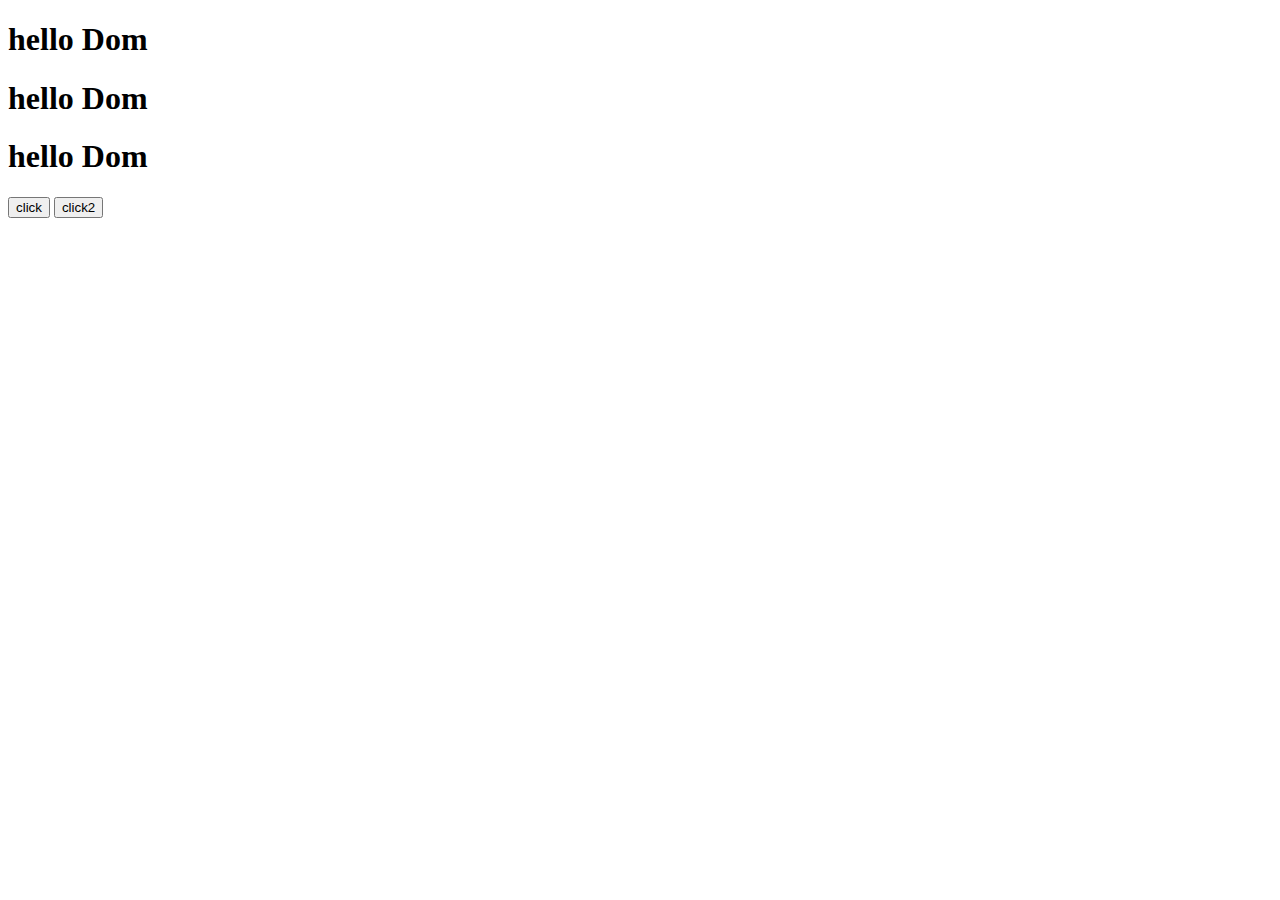
<file: Lesson4/index.html>
<!DOCTYPE html>
<html lang="en">
<head>
    <meta charset="UTF-8">
    <title>Title</title>
</head>
<body>
    <h1 class="text">hello Dom</h1>
    <h1 class="text">hello Dom</h1>
    <h1 class="text">hello Dom</h1>
    <button id="btn">click</button>
    <button id="btn2">click2</button>

</body>
<script src="app.js"></script>
</html>
</file>
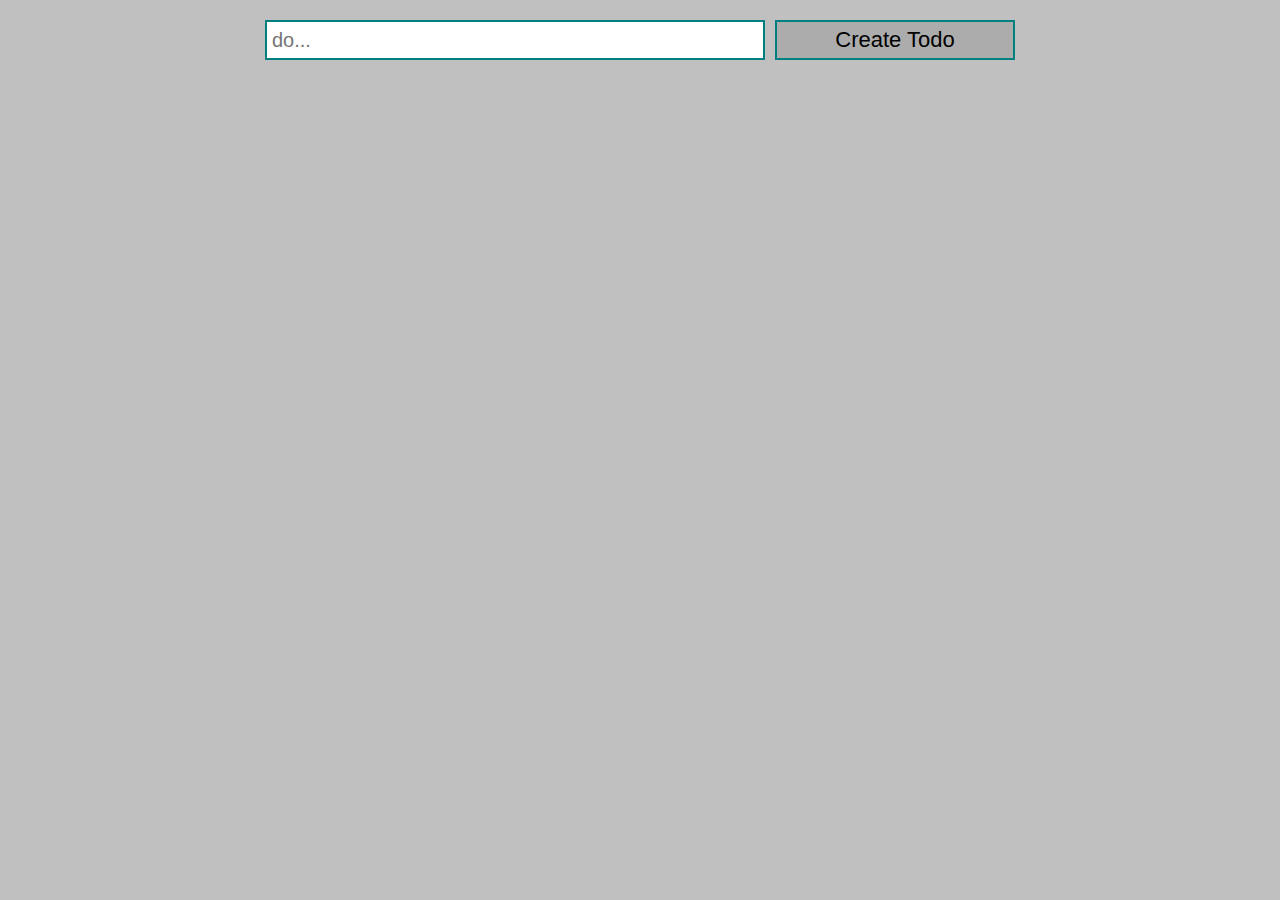
<file: Lesson6/index.html>
<!DOCTYPE html>
<html lang="en">
<head>
    <meta charset="UTF-8">
    <title>Title</title>
    <link rel="stylesheet" href="css/style.css">
</head>
<body>
<div class="todo">
    <input type="text" id="input" placeholder="do...">
    <button id="create_button">Create Todo</button>
</div>

<div id="todo_list">

</div>

</body>
<script src="app.js"></script>
</html>
</file>
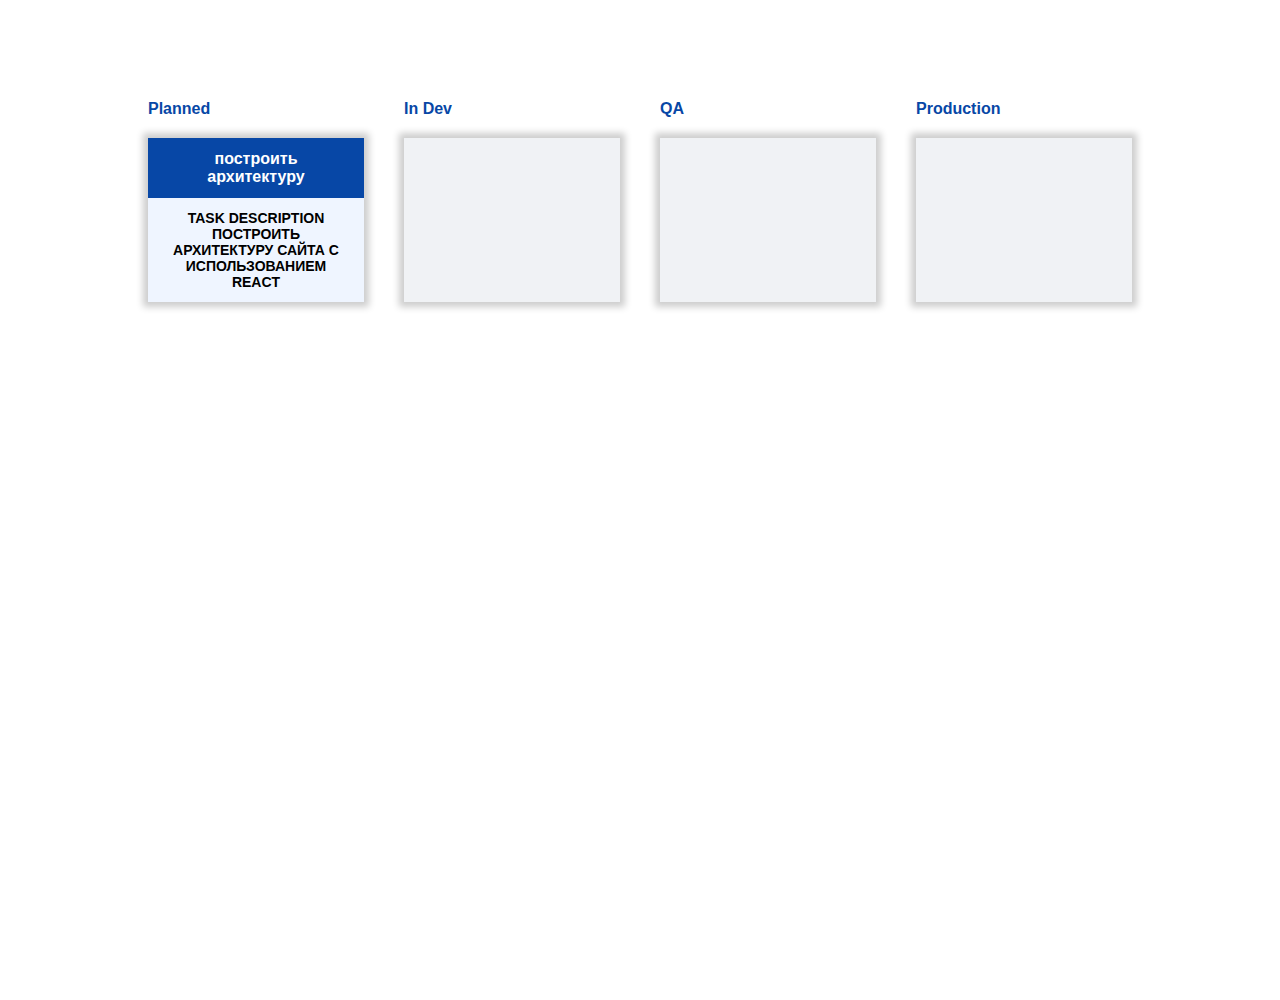
<file: Lesson7/index.html>
<!DOCTYPE html>
<html lang="en">
<head>
    <meta charset="UTF-8">
    <title>Title</title>
  <link rel="stylesheet" href="css/style.css">
</head>
<body>
    <div class="container">
        <div class="wrapper">
            <ul class="list">
                <li class="list__caption">Planned</li>
                <li class="list__caption">In Dev</li>
                <li class="list__caption">QA</li>
                <li class="list__caption">Production</li>
                <li class="list__cell">
                    <div class="list__card" draggable="true">
                        <div class="list__card-header">Построить архитектуру</div>
                        <div class="list__card-info">
                            task description
                            построить архитектуру сайта с использованием react
                        </div>
                    </div>
                </li>
                <li class="list__cell"></li>
                <li class="list__cell"></li>
                <li class="list__cell"></li>
            </ul>
        </div>
    </div>
</body>
<script src="app.js"></script>
</html>
</file>
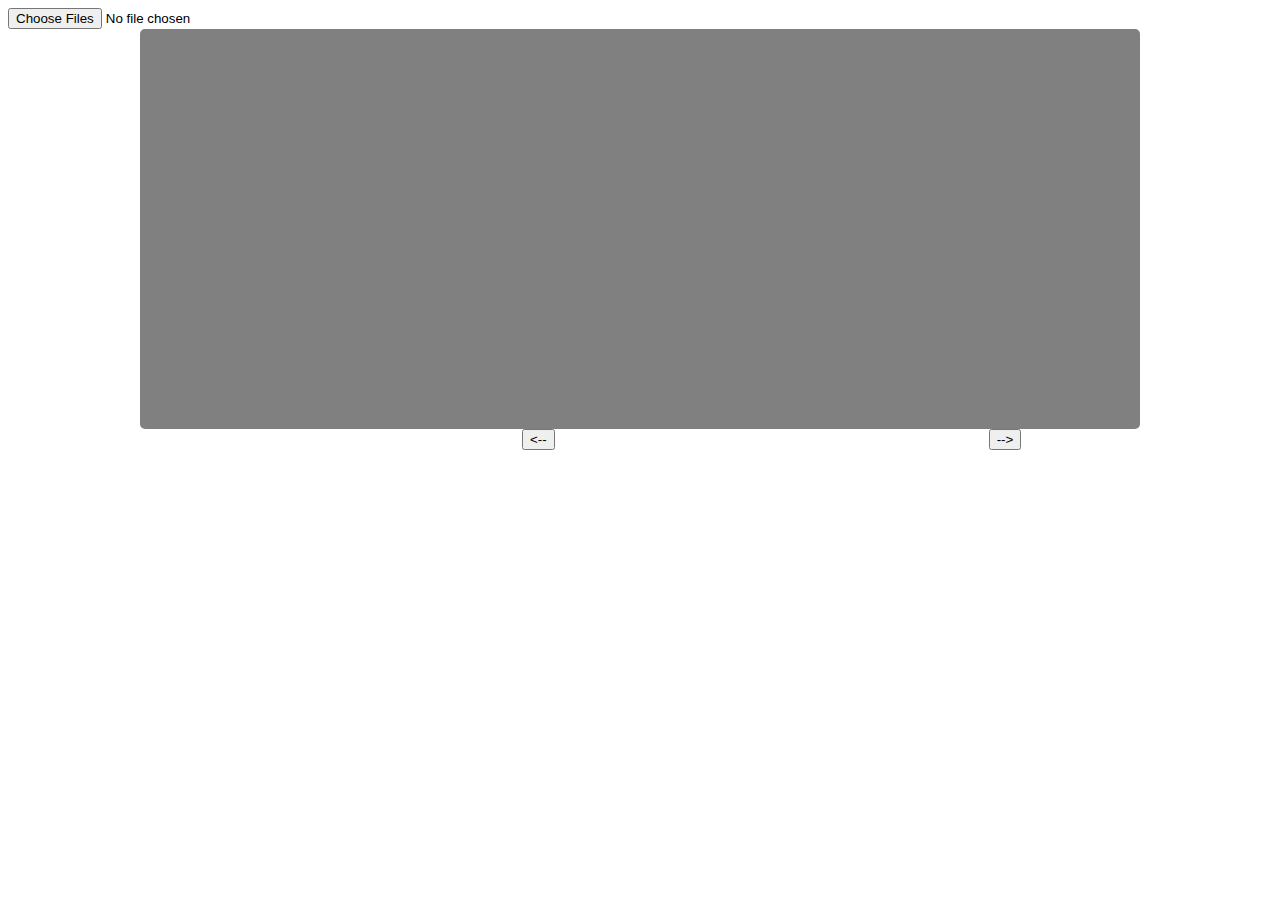
<file: lesson8/index.html>
<!DOCTYPE html>
<html lang="en">
<head>
    <meta charset="UTF-8">
    <title>Title</title>
  <link rel="stylesheet" href="style.css">
</head>
<body>
<input type="file" id="file" accept="image/*" multiple>
<div class="slider">
    <div class="slides">
        <!--        внутри этого блока будут картинки-->
    </div>
    <button class="prev"><--</button>
    <button class="next">--></button>
</div>
</body>
<script src="app.js"></script>
</html>
</file>
<file: Lesson6/css/style.css>
* {
    margin: 0;
    padding: 0;
    box-sizing: border-box;
}

body {
    background: silver;
    padding: 20px;
}

.todo {
    display: flex;
    align-items: center;
    justify-content: space-between;
    width: 750px;
    margin: 0 auto;
}

input {
    border: 2px solid teal;
    font-size: 20px;
    height: 40px;
    width: 500px;
    padding-left: 5px;
}

#create_button {
    width: 240px;
    height: 40px;
    border: 2px solid teal;
    cursor: pointer;
    background: rgba(0, 0, 0, 0.1);
    font-size: 22px;
}

#todo_list {
    margin: 0 auto;
    width: 750px;
}

.block_text {
    width: 100%;
    border: 2px solid teal;
    padding: 8px;
    margin-top: 10px;
    display: flex;
    justify-content: space-between;
    align-items: center;
}
h3 {
    font-size: 28px;
    font-family: "Cooper Black", sans-serif;
}

.div_button {
    display: flex;
    width: 320px;
    height: 100%;
    justify-content: space-between;
}

.delete_button {
    width: 150px;
    height: 40px;
    background-color: darkred;
    color: white;
    border: none;
    cursor: pointer;
}

.edit_button {
    width: 150px;
    height: 40px;
    background-color: yellowgreen;
    color: black;
    border: none;
    cursor: pointer;
}

.toggle{
    text-decoration: line-through;
}
</file>
<file: Lesson7/css/style.css>
* {
    box-sizing: border-box;
    padding: 0;
    margin: 0;
}

body {
    font-family: Arial, sans-serif;
    font-size: 16px;
    line-height: normal;
    font-weight: 400;
}

.container {
    width: 100%;
    min-height: 100vh;
}

.wrapper {
    max-width: 1024px;
    margin: 0 auto;
}

.list {
    display: flex;
    flex-wrap: wrap;
    justify-content: space-between;
    margin: 100px 0;
}

.list__cell {
    flex-basis: calc(25% - 40px);
    min-height: 150px;
    margin: 20px;
    list-style: none;
    box-shadow: 0px 0px 7px 5px rgba(0, 0, 0, 0.2);
    overflow: hidden;
    background-color: #f0f2f5;
}

.list__caption {
    width: calc(25% - 40px);
    margin: 0 20px;
    list-style: none;
    font-weight: bold;
    color: #0747a6;
}

.list__card {
    display: flex;
    flex-wrap: wrap;
    flex-direction: column;
    text-align: center;
    min-height: 100%;
    cursor: all-scroll;
}

.list__card-header {
    text-transform: lowercase;
    font-weight: bold;
    padding: 12px 20px;
    background-color: #0747a6;
    color: white;
}

.list__card-info {
    display: flex;
    align-items: center;
    justify-content: center;
    background-color: #eff5ff;
    flex-grow: 1;
    padding: 12px 20px;
    font-size: 14px;
    text-transform: uppercase;
    font-weight: 600;
}

.hide {
    display: none;
}

.hovered {
    background-color: silver;
}
</file>
<file: lesson8/style.css>
img{
    width: 1000px;
    height: 400px;
    border-radius: 5px;
    margin: 0 auto;
}

.slides {
    width: 1000px;
    height: 400px;
    background: gray;
    border-radius: 5px;
    margin: 0 auto;
}

.prev {
    margin-left: 514px;
}

.next {
    margin-left: 430px;
}

.delete_button {
    width: 150px;
    height: 40px;
    background-color: darkred;
    color: white;
    border: none;
    cursor: pointer;
}
</file>
